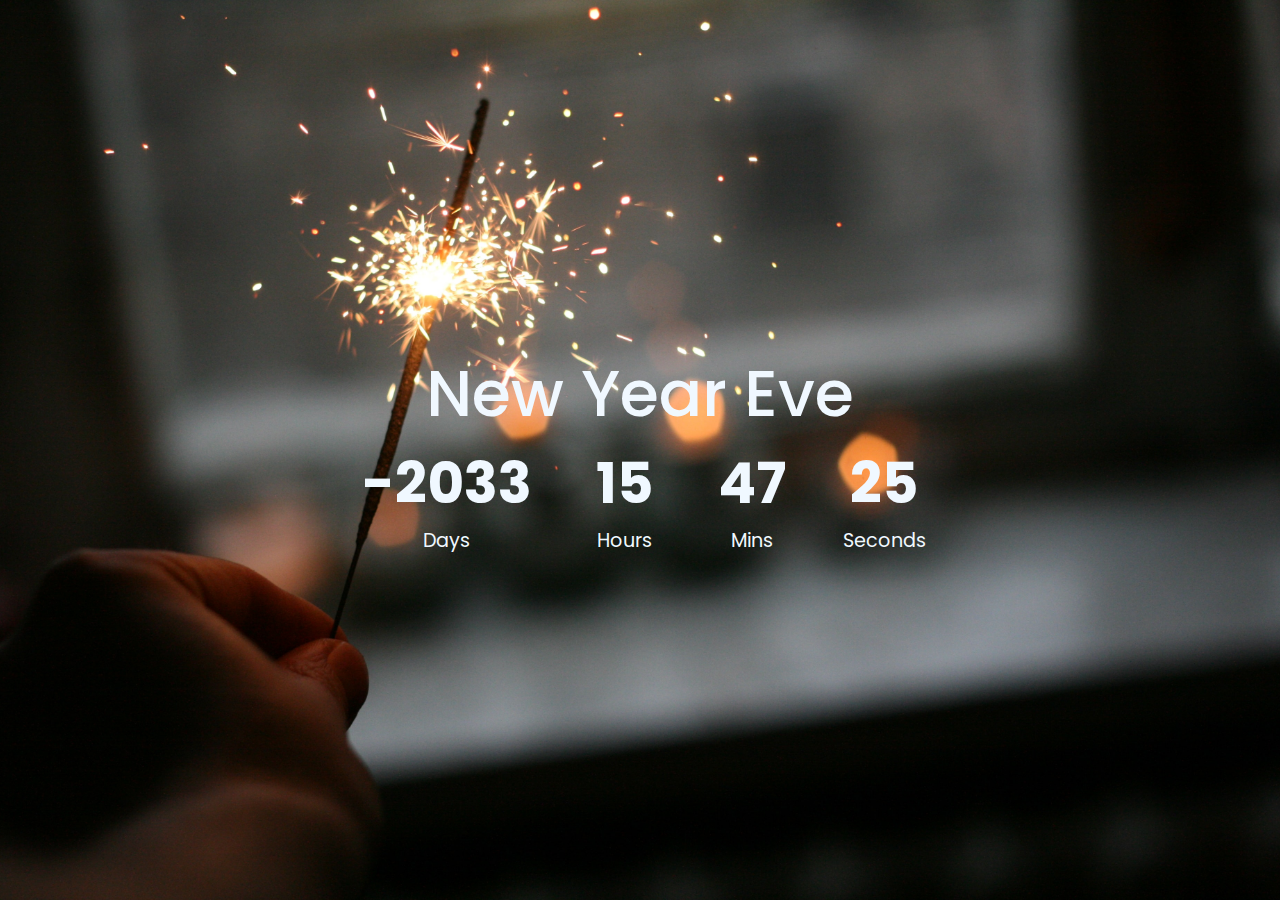
<file: countdown-timer/index.html>
<!DOCTYPE html>
<html lang="en">

<head>
  <meta charset="UTF-8">
  <meta name="viewport" content="width=device-width, initial-scale=1.0">
  <title>Title</title>
  <link rel="stylesheet" href="style.css">
  <script src="script.js" defer></script>
</head>

<body>
  <h1>New Year Eve</h1>
  <div class="countdown-container">
    <div class="countdown-el days-c">
      <p class="big-tex" id="days">0</p>
      <span>Days</span>
    </div>
    <div class="countdown-el hours-c">
      <p class="big-tex" id="hours">0</p>
      <span>Hours</span>
    </div>
    <div class="countdown-el mins-c">
      <p class="big-tex" id="mins">0</p>
      <span>Mins</span>
    </div>
    <div class="countdown-el seconds-c">
      <p class="big-tex" id="seconds">0</p>
      <span>Seconds</span>
    </div>
  </div>
</body>

</html>
</file>
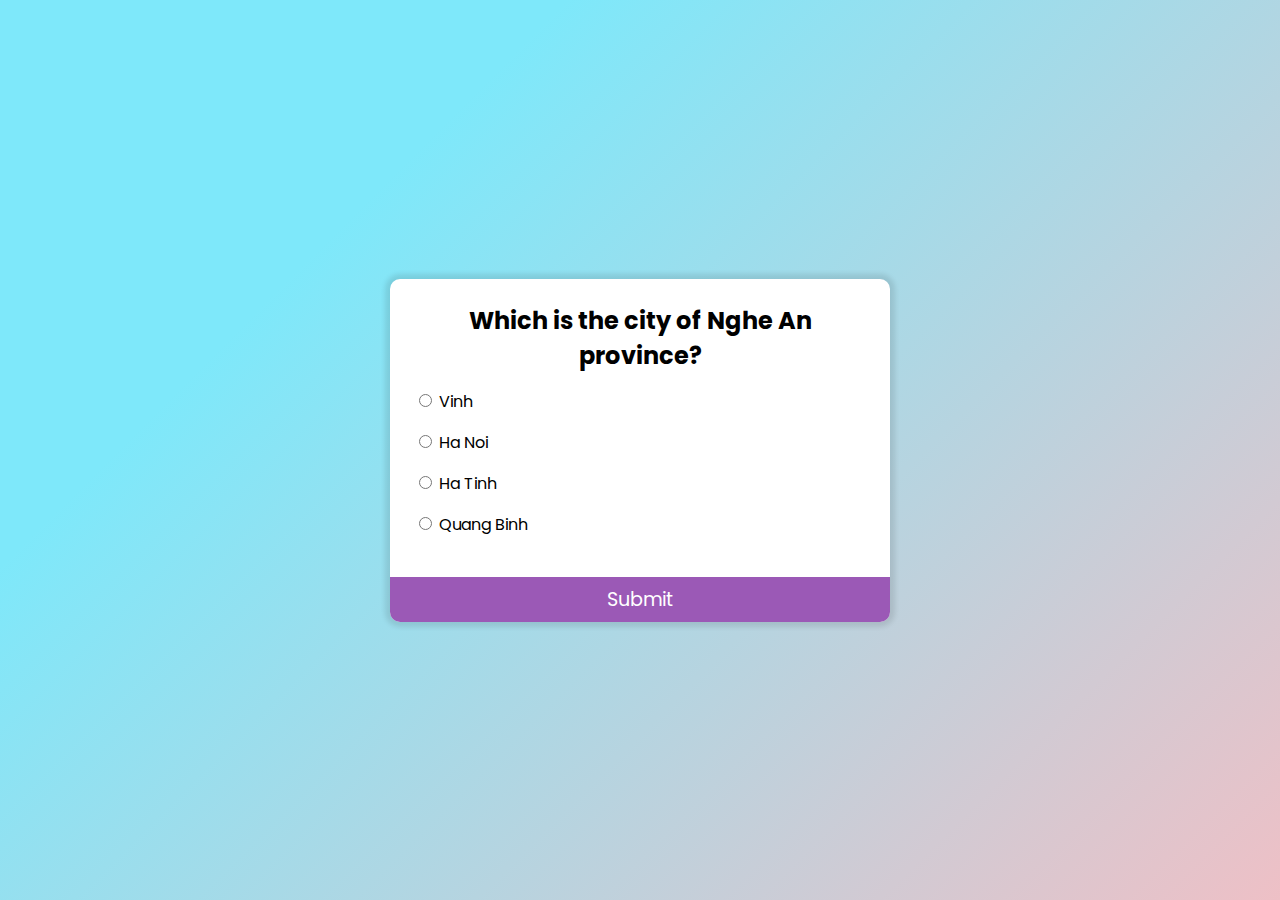
<file: quiz-app/index.html>
<!DOCTYPE html>
<html lang="en">

<head>
  <meta charset="UTF-8">
  <meta name="viewport" content="width=device-width, initial-scale=1.0">
  <title>Quiz App</title>
  <link rel="stylesheet" href="style.css">
  <script src="script.js" defer></script>
</head>

<body>
  <div class="quiz-container" id="quiz">
    <div class="quiz-header">
      <h2 id="question">Question text</h2>
      <ul>
        <li>
          <input type="radio" id="a" name="answer" class="answer">
          <label for="a" id="a_text">Question</label>
        </li>
        <li>
          <input type="radio" id="b" name="answer" class="answer">
          <label for="b" id="b_text">Question</label>
        </li>
        <li>
          <input type="radio" id="c" name="answer" class="answer">
          <label for="c" id="c_text">Question</label>
        </li>
        <li>
          <input type="radio" id="d" name="answer" class="answer">
          <label for="d" id="d_text">Question</label>
        </li>
      </ul>
    </div>
    <button id="submit">Submit</button>
  </div>
</body>

</html>
</file>
<file: countdown-timer/style.css>
@import url("https://fonts.googleapis.com/css2?family=Poppins:wght@200;400;600&display=swap");

* {
  box-sizing: border-box;
}

body {
  margin: 0;
  font-family: "Poppins", sans-serif;
  color: aliceblue;

  background-image: url("./year.jpg");
  background-size: cover;
  min-height: 100vh;
  background-position: center;
  background-repeat: no-repeat;

  display: flex;
  flex-direction: column;
  align-items: center;
  justify-content: center;
}

.countdown-container {
  display: flex;
  flex-wrap: wrap;
  justify-content: center;
  align-items: center;
}

h1 {
  font-size: 4rem;
  margin: 0;
  font-weight: 500;
}

.countdown-container .big-tex {
  font-size: 3.5rem;
  margin: 0 2rem;
  font-weight: bold;
}

.countdown-el {
  text-align: center;
  font-size: 1.2rem;
}
</file>
<file: quiz-app/style.css>
@import url("https://fonts.googleapis.com/css2?family=Poppins:wght@200;400;600&display=swap");

* {
  box-sizing: border-box;
}

body {
  margin: 0;
  font-family: "Poppins", sans-serif;

  background-color: #eec0c6;
  background-image: linear-gradient(315deg, #eec0c6 0%, #7ee8fa 74%);

  min-height: 100vh;

  display: flex;
  justify-content: center;
  align-items: center;
}

.quiz-container {
  background-color: #fff;
  width: 500px;
  max-width: 100%;

  box-shadow: 0 0 5px 5px rgba(0, 0, 0, 0.1);
  border-radius: 10px;
  overflow: hidden;
}

.quiz-container > h2 {
  text-align: center;
}

.quiz-container .quiz-header {
  padding: 1.5rem;
}

ul {
  list-style: none;
  padding: 0;
}

button {
  display: block;
  width: 100%;
  border: none;
  padding: 0.5rem;
  outline: none;

  background-color: #9b59b6;
  font-family: inherit;
  font-size: 1.2rem;
  color: white;
  cursor: pointer;
}

button:hover {
  background-color: rgb(126, 44, 158);
}

.quiz-header h2 {
  margin: 0;
  text-align: center;
}

ul li {
  margin: 1rem 0;
}
</file>
